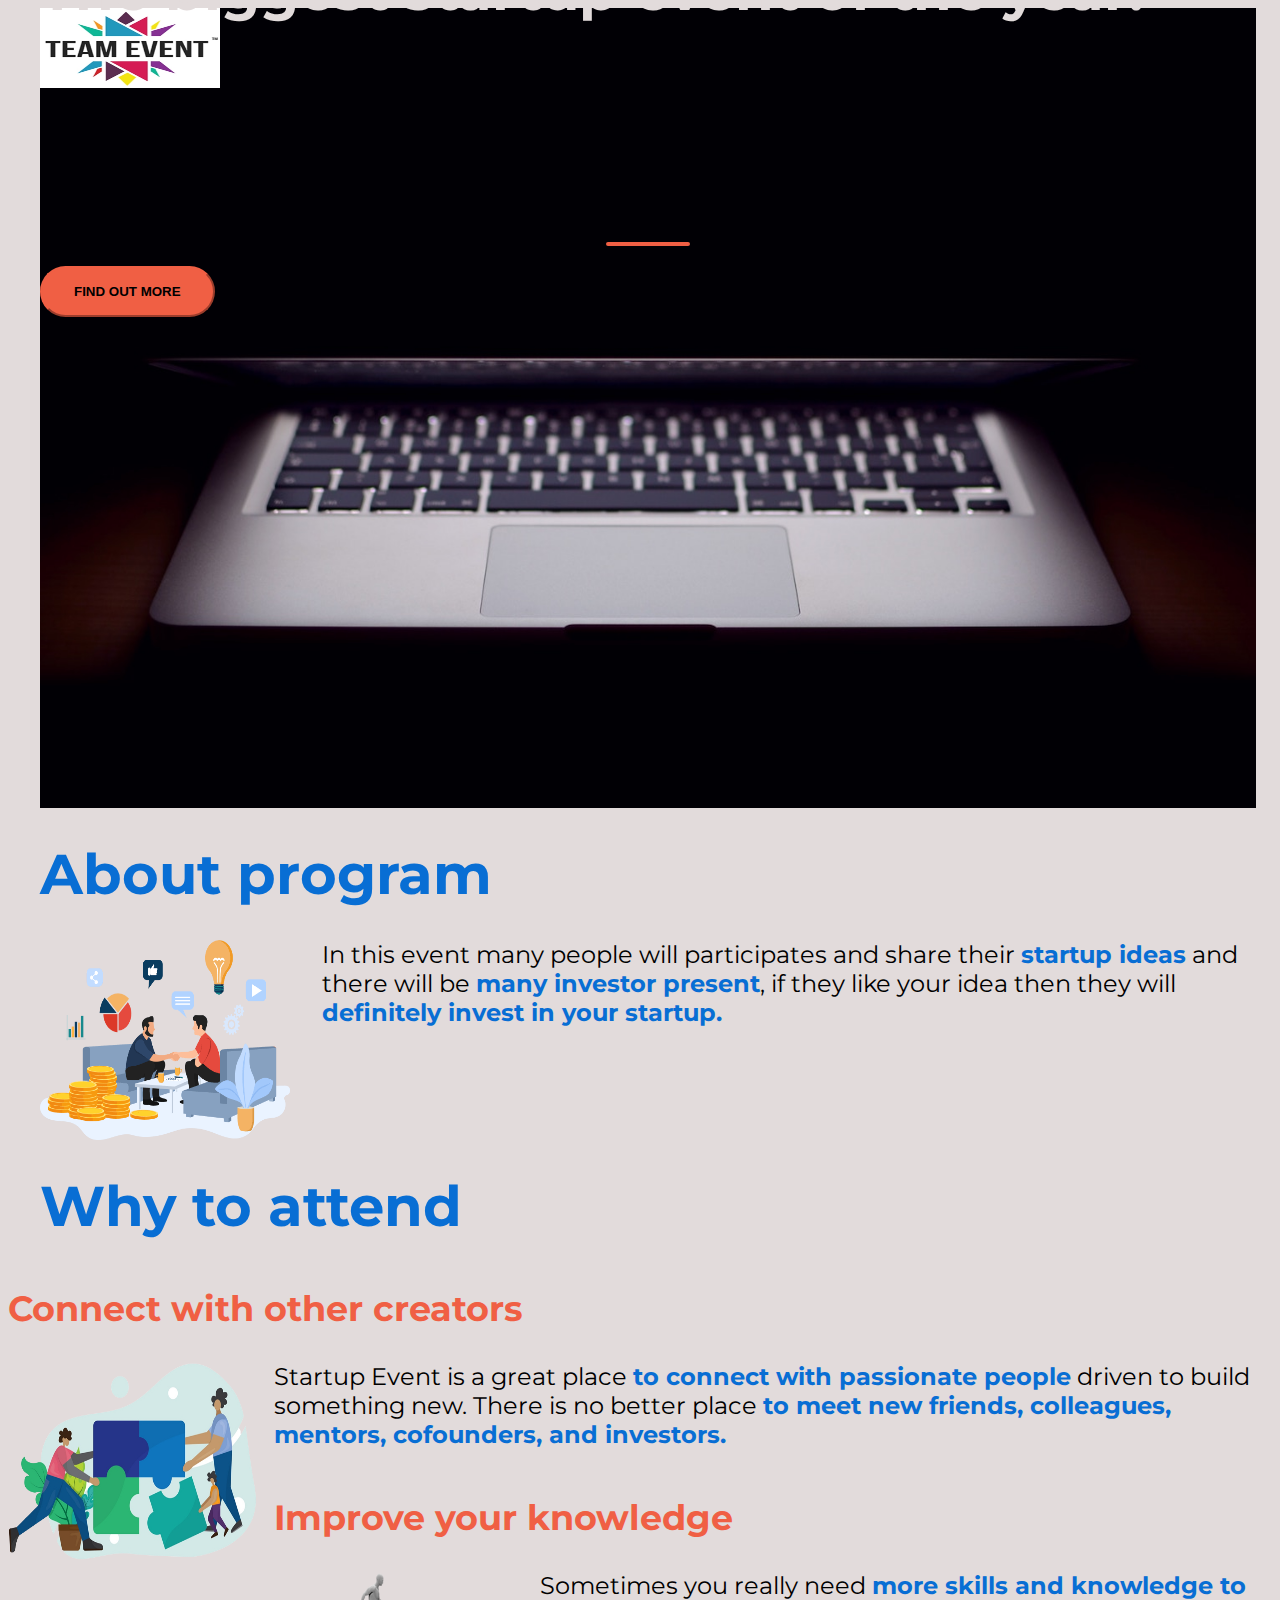
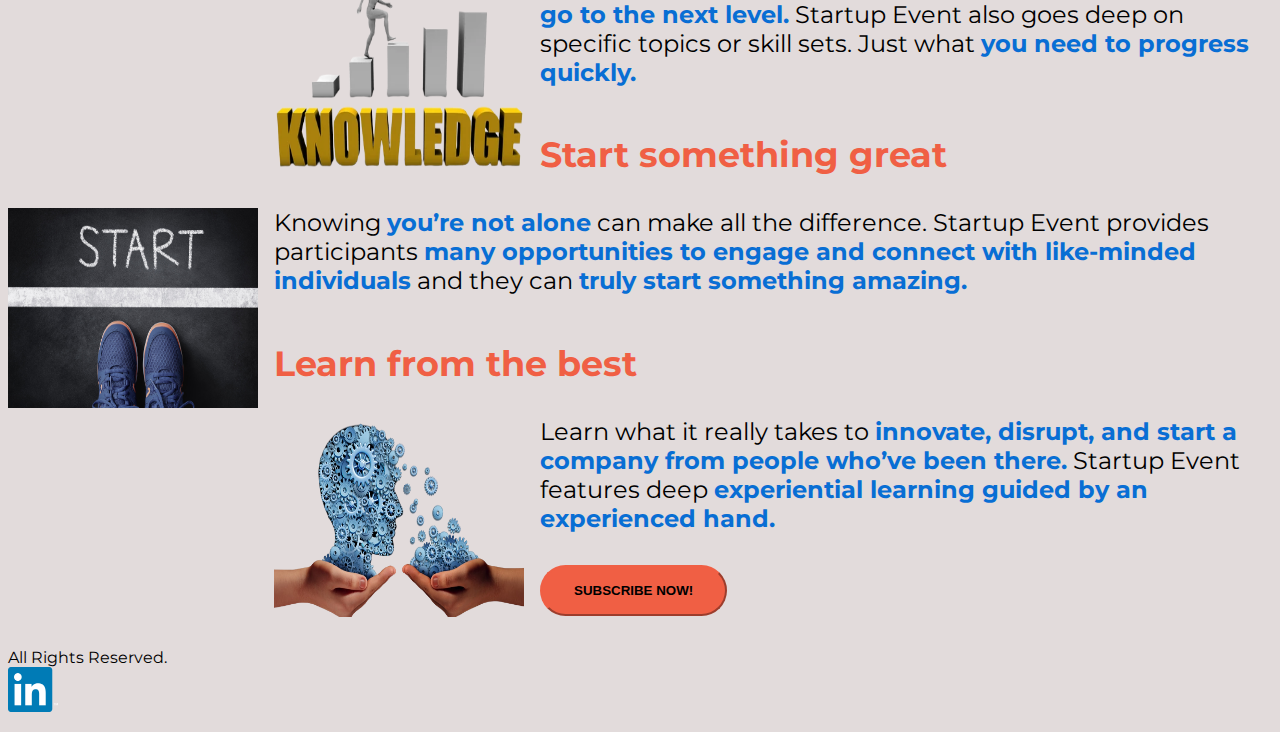
<file: index.html>
<!DOCTYPE html>
<html>
  <head>
    <meta charset="utf-8">
    <meta name="viewport" content="width=device-width, initial-scale=1">
    <title>Startup</title>

    <!-- Google Fonts -->
    <link href="https://fonts.googleapis.com/css?family=Montserrat" rel="stylesheet">

    <!-- Bootstrap CSS from a CDN. This way you don't have to include the bootstrap file yourself -->
    <link href="https://cdn.jsdelivr.net/npm/bootstrap@5.1.3/dist/css/bootstrap.min.css" rel="stylesheet" integrity="sha384-1BmE4kWBq78iYhFldvKuhfTAU6auU8tT94WrHftjDbrCEXSU1oBoqyl2QvZ6jIW3" crossorigin="anonymous">    
    <!-- Your own stylesheet -->
    <link rel="stylesheet" type="text/css" href="style.css">
  </head>
  <body>
    <div class="container-fluid d-flex justify-content-center h-100">
      <div class="background">
        <!-- Company logo here -->
            <div class="logo text-center col-12 ">
              <!-- <a tag is used to link logo with homepage -->
              <a href="index1.html"><img src="startup2.jpg" alt="Logo" width="180px" height="80px"></a>
            </div>
            <!-- Bootstrap flex property used with 100%height and content and items at center  -->
        <div class="container-fluid d-flex justify-content-center align-items-center ">
          <div class="row">
            <header class="text-center col-12 head-1">
                <!-- Heading with uppercase  -->
              <h1 class="text-uppercase">The biggest startup event of the year!</h1>
            </header>
            <div class="buffer col-12"></div>
            <div class="text-center col-12">
              <hr>
              <a href="subscribe.html" target="_blank" rel="noopener noreferrer"><button class="btn btn-primary btn-xl">Find out more</button></a>
            </div>
          </div>
        </div>
      </div>
    </div>
    <div class="container-fluid d-flex justify-content-center h-100">
      <div class="row">
        <div class="about">
          <header class="text-start col-12">
            <h1 class="h-abt text-uppercase">About program</h1>
          </header>
          <section class="text-start col-12">
            <img class="img-1" src="investor.png" alt="Investor illustrator" width="250px" height="200px">
            <p class="par-1 ">In this event many people will participates and share their <span>startup ideas</span> and there will be <span>many investor present</span>, if they like your idea then they will <span>definitely invest in your startup.</span></p>
          </section>
      </div> 
        <div class="why">
          <div class="row">
            <header class="text-start col-12">
              <h1 class="h-abt text-uppercase">Why to attend</h1>
            </header>
          </div>
          <section>
            <div class="row">
              <div class="col-12 col-sm-12 col-md-6 col-lg-6">
                <h4>Connect with other creators</h4>
                <img class="img-2" src="img1.png" alt="Connect illustrator" width="250px" height="200px">
                <p class="p1">Startup Event is a great place <span>to connect with passionate people</span> driven to build something new. There is no better place <span>to meet new friends, colleagues, mentors, cofounders, and investors.</span></p>
              </div>
              <div class="col-12 col-sm-12 col-md-6 col-lg-6 ">
                <h4>Improve your knowledge</h4>
                <img class="img-2" src="img4.png" alt="Improve Knowledge illustrator" width="250px" height="200px">
                <p class="p1">Sometimes you really need <span>more skills and knowledge to go to the next level.</span> Startup Event also goes deep on specific topics or skill sets. Just what <span>you need to progress quickly.</span></p>
              </div>
            </div>
            <div class="row ">
              <div class="col-12 col-sm-12 col-md-6 col-lg-6">
                <h4>Start something great</h4>
                <img class="img-2" src="start great.png" alt="Start Great illustrator" width="250px" height="200px">
                <p class="p1">Knowing <span>you’re not alone</span> can make all the difference. Startup Event provides participants <span>many opportunities to engage and connect with like-minded individuals</span> and they can <span>truly start something amazing.</span></p>
              </div>
              <div class="col-12 col-sm-12 col-md-6 col-lg-6 ">
                <h4 >Learn from the best</h4>
                <img class="img-2 " src="img2.png" alt="Learn illustrator" width="250px" height="200px">
                <p class="p1">Learn what it really takes to <span>innovate, disrupt, and start a company from people who’ve been there.</span> Startup Event features deep <span>experiential learning guided by an experienced hand.</span></p>
              </div>
            </div>
          </section>
        </div>
        <section class="text-center col-12 btn-last">
          <a href="subscribe.html" target="_blank" rel="noopener noreferrer"><button class="btn btn-primary btn-xl">Subscribe Now!</button></a>
        </section>
      <footer>
        <div class="row row-footer ">
            <div class="col">
               
            </div>
            <div class="col-6 text-center align-self-center">
              <section class="right text-center">All Rights Reserved.</section>
            </div>
            <div class="col text-center align-self-center">
              <section>
                <a href="https://www.linkedin.com/in/memon-abdul-gani/" target="_blank" rel="noopener noreferrer"><img src="linkdin.png" alt="Linkdin Connect" width="50px" height="45px"></a>
              </section>
            </div>
        </div>
      </footer>
    </div>   
  </body>
</html>
</file>
<file: style.css>
body,
html {
  width: 100%;
  height: 100%;
  font-family: 'Montserrat', sans-serif;
  background-color: #E2dbdb;
}

.background {
  background: url(header.jpg) no-repeat center center fixed; 
  width: 95%;
  margin-left: 2.5%;
  margin-right: 2.5%;
  height: 800px;
  -webkit-background-size: cover;
  -moz-background-size: cover;
  -o-background-size: cover;
  background-size: cover;
  margin-bottom: 2rem;
}

.center{
  display: block;
  margin-left: auto;
  margin-right: auto;
}

h1{
  margin-top: -8.5rem;
  font-size: 3.5rem;
  color: #E2dbdb;
  font-weight: bold;
}

hr{
  margin: 20px auto;
  color: #F05F44;
  border: 2px solid #F05F44;
  border-radius: 20px;
  max-width: 80px;
  opacity: 1;
}

.buffer{
  height: 10rem;
}

.btn{
  font-weight: 700;
  border-radius: 300px;
  text-transform: uppercase;
}

.btn-primary{
  background-color: #F05F44;
  border-color: #F05F44;
}

.btn-primary:hover{
  background-color: #ee4b08;
  border-color: #ee4b08;
  border-width: 4px;
}

.btn-xl{    /*button extra large(xl)*/
  padding: 1rem 2rem;
}

.h-abt{
  margin-top: 1rem;
  margin-bottom: 2rem;
  margin-left: 2rem;
  margin-right: 2rem;
  color: #086ed4;
}

.img-1{
  margin-left: 2rem;
  margin-right: 2rem;
  margin-bottom: 2rem;
  float: left;
}

.par-1, .p1{
  margin-right: 2rem;
  margin-left: 2rem;
  margin-bottom: 2rem;
  font-size: 1.5rem;
}

.why{
  clear: both;
  text-align: left;
}

.container-1{
  margin-left: 1rem ;
  margin-right: 1rem ;
}


h4{
  font-size: 2.2rem;
  font-weight: bold;
  color: #F05F44;
  margin-bottom: 2rem;
}

.img-2{
  margin-left: auto;
  margin-right: 1rem;
  margin-bottom: 1rem;
  float: left;
}

p-1{
  margin-left: auto;
  margin-right: auto;
  margin-bottom: 2rem;
  font-size: 1.5rem;
}

span{
  color: #086ed4;
  font-weight: bold;
}

btn-last{
  clear: both;
  margin-top: 5rem;
  margin-bottom: 2rem;
}

footer{
  margin-top: 2rem;
  padding-bottom: 1rem;
}
</file>
